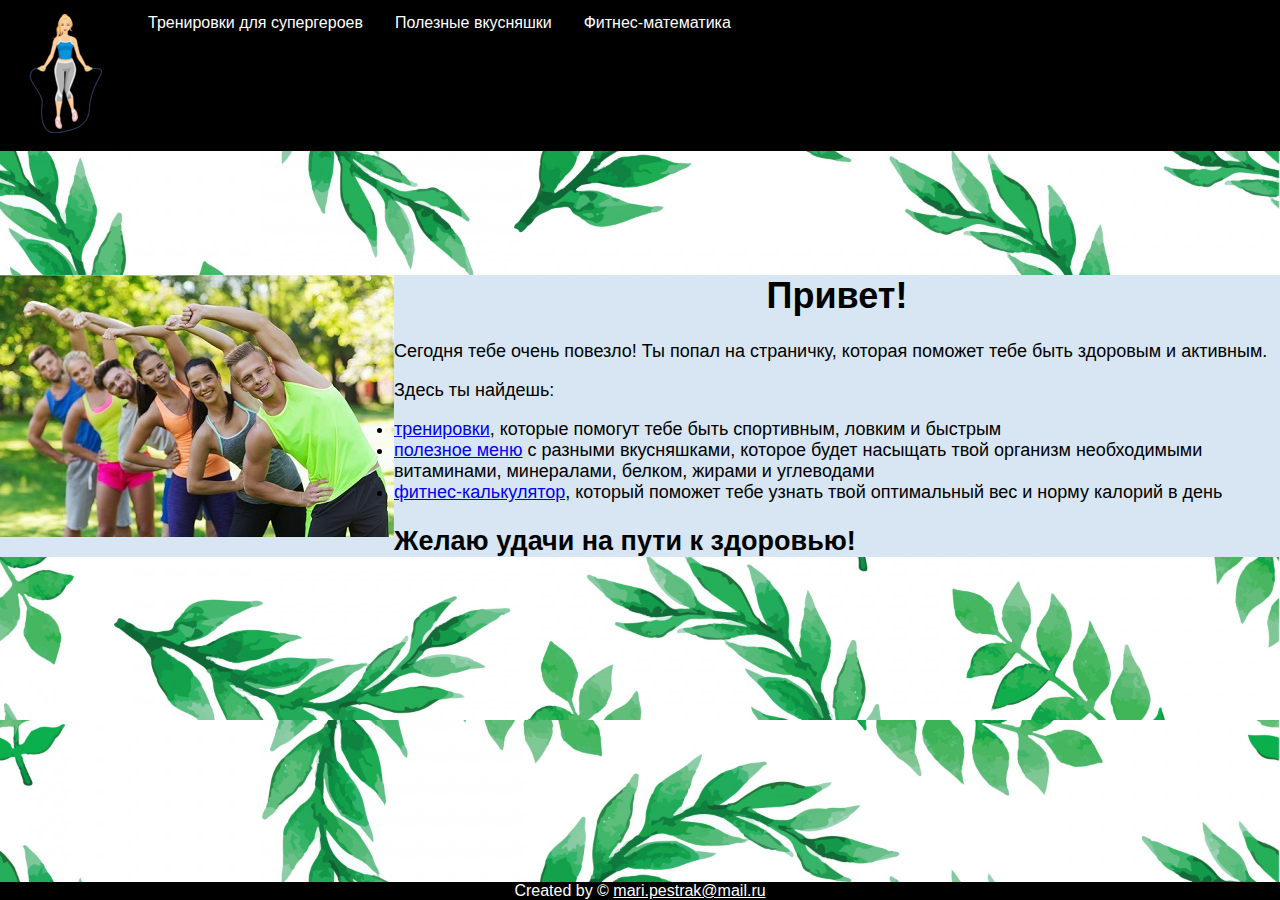
<file: lab10.2/index.html>
<!DOCTYPE html>
<html lang="en">
<head>
    <meta charset="UTF-8">
    <link rel="stylesheet" type="text/css" href="css/index.css">
    <link rel="shortcut icon" href="/img/icon.ico" type="image/x-icon">
    <title>Фитоняшка</title>
</head>
<body bgcolor="#CCFCB4" background="img/bg.jpg">
<header>
    <ul>
        <li><a href="index.html"><img src="img/emblem.png"></a></li>
        <li><a id="1" href="workout.html">Тренировки для супергероев</a></li>
        <li><a id="2" href="food.html">Полезные вкусняшки</a></li>
        <li><a id="3" href="calculation.html">Фитнес-математика</a></li>
    </ul>
</header>
<article class="helloText">
   <img align="left" src="img/indexILL.jpg">
    <h1 align="center">Привет!</h1>
<p>Сегодня тебе очень повезло! Ты попал на страничку, которая поможет тебе быть здоровым и активным.</p>
<p>Здесь ты найдешь:
    <li><a href="workout.html">тренировки</a>, которые помогут тебе быть спортивным, ловким и быстрым
    <li><a href="food.html">полезное меню</a> с разными вкусняшками,
    которое будет насыщать твой организм необходимыми витаминами, минералами, белком, жирами и углеводами
    <li><a href="calculation.html">фитнес-калькулятор</a>, который поможет тебе узнать твой оптимальный вес и норму калорий в день</p>
<h2>Желаю удачи на пути к здоровью!</h2>
</article>



<footer>
    Created by &copy; <a class="email" href="mailto:mari.pestrak@mail.ru">mari.pestrak@mail.ru</a>
</footer>
<script src="js/main.js"></script>
</body>
</html>
</file>
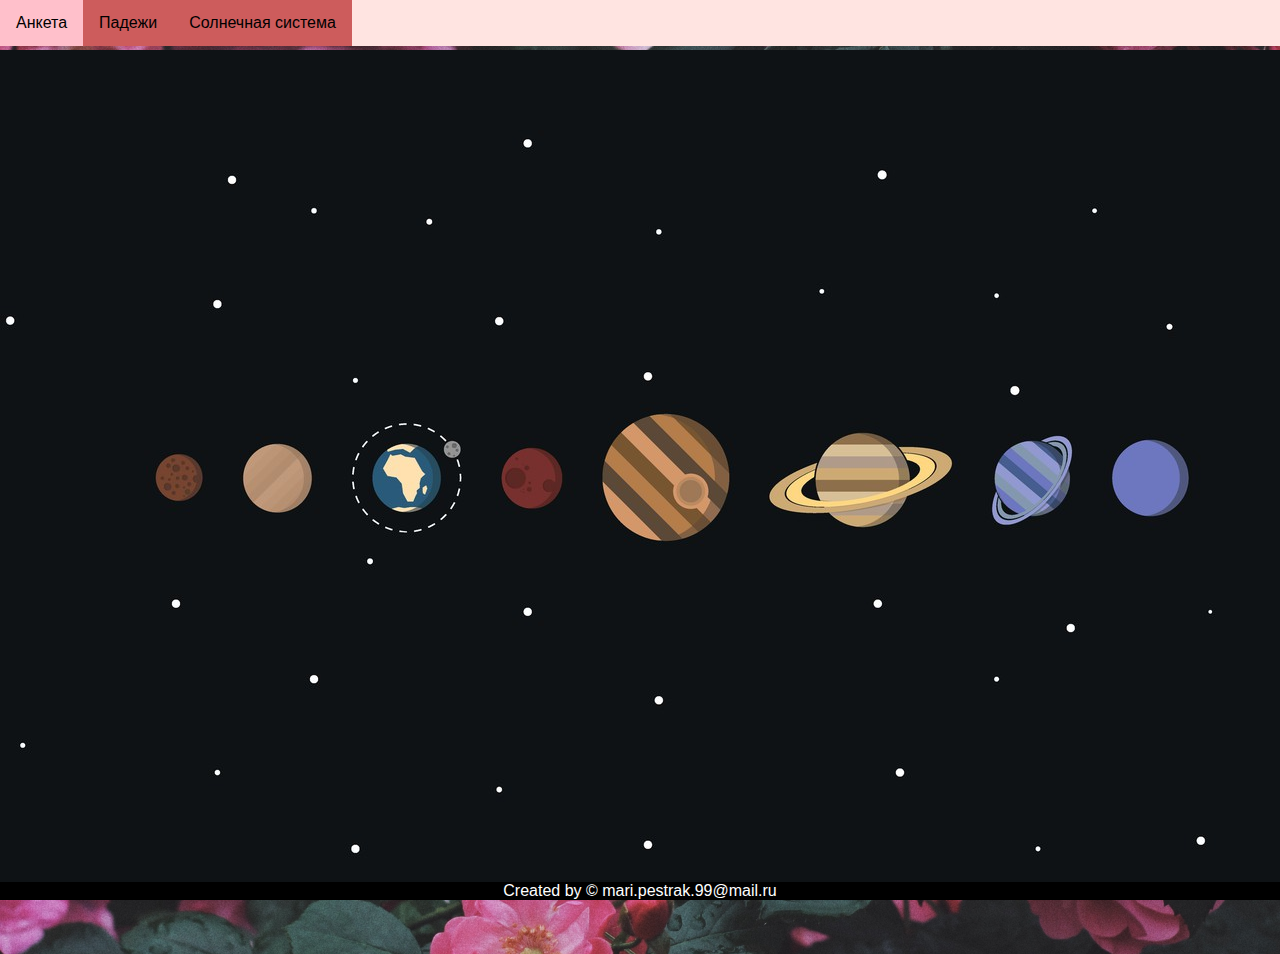
<file: lab10.1/map.html>
<!DOCTYPE html>
<html lang="en">
<head>
    <meta charset="UTF-8">
    <link rel="stylesheet" type="text/css" href="css/map.css">
    <title>Солнечная система</title>
</head>
<body background="img/bg.jpg" bgcolor="white">
<div class="container">
    <header>
        <ul>
            <li><a id="1" href="student.html">Анкета</a></li>
            <li><a id="2" href="table.html">Падежи</a></li>
            <li><a id="3" href="map.html">Солнечная система</a></li>
        </ul>
    </header>
    <div align="center">
        <img src="img/solar.jpg" alt="" usemap="#map"/>
        <map name="map">
            <area shape="circle" coords="1151, 429, 35"
                  href="https://ru.wikipedia.org/wiki/%D0%9D%D0%B5%D0%BF%D1%82%D1%83%D0%BD" target="_blank" title="Нептун"/>
            <area shape="circle" coords="1035, 426, 40"
                  href="https://ru.wikipedia.org/wiki/%D0%A3%D1%80%D0%B0%D0%BD_(%D0%BF%D0%BB%D0%B0%D0%BD%D0%B5%D1%82%D0%B0)"
                  target="_blank"  title="Уран"/>
            <area shape="circle" coords="862, 430, 50"
                  target="_blank"  href="https://ru.wikipedia.org/wiki/%D0%A1%D0%B0%D1%82%D1%83%D1%80%D0%BD" title="Сатурн"/>
            <area shape="circle" coords="668, 429, 63"
                  target="_blank" href="https://ru.wikipedia.org/wiki/%D0%AE%D0%BF%D0%B8%D1%82%D0%B5%D1%80" title="Юпитер"/>
            <area shape="circle" coords="534, 427, 31" href="https://ru.wikipedia.org/wiki/%D0%9C%D0%B0%D1%80%D1%81"
                  target="_blank" title="Марс"/>
            <area shape="circle" coords="408, 429, 34"
                  target="_blank" href="https://ru.wikipedia.org/wiki/%D0%97%D0%B5%D0%BC%D0%BB%D1%8F" title="Земля"/>
            <area shape="circle" coords="276, 428, 33"
                  target="_blank" href="https://ru.wikipedia.org/wiki/%D0%92%D0%B5%D0%BD%D0%B5%D1%80%D0%B0" title="Венера"/>
            <area shape="circle" coords="178, 428, 24"
                  target="_blank"  href="https://ru.wikipedia.org/wiki/%D0%9C%D0%B5%D1%80%D0%BA%D1%83%D1%80%D0%B8%D0%B9"
                  title="Меркурий"/>
        </map>
    </div>

    <footer>
        Created by &copy; mari.pestrak.99@mail.ru
    </footer>
</div>

<script src="scripts/main.js"></script>
</body>
</html>
</file>
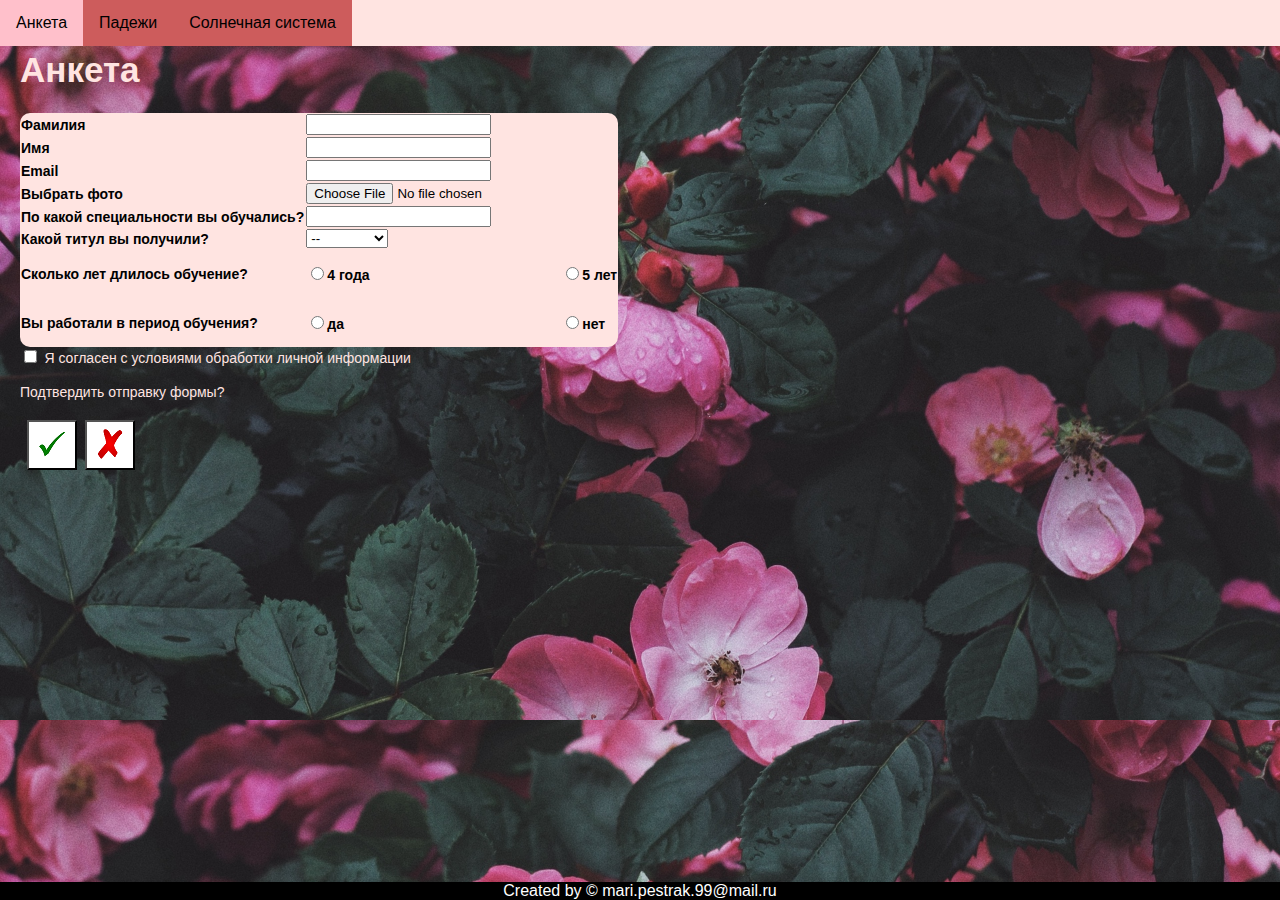
<file: lab10.1/student.html>
<!DOCTYPE html>
<html lang="en">
<head>
    <meta charset="UTF-8">
    <link rel="stylesheet" type="text/css" href="css/student.css">
    <title>Анкета</title>
</head>
<body background="img/bg.jpg" bgcolor="white">
<header>
    <ul>
        <li><a id="1" href="student.html">Анкета</a></li>
        <li><a id="2" href="table.html">Падежи</a></li>
        <li><a id="3" href="map.html">Солнечная система</a></li>
    </ul>
</header>
<h1>Анкета</h1>
<form method="get">
    <table class="anketa">
        <tr>
            <th><label>Фамилия</label></th>
            <th><input type="text" name="surname" required></th>
        </tr>
        <tr>
            <th><label>Имя</label></th>
            <th><input type="text" name="name" required></th>
        </tr>
        <tr>
            <th><label>Email</label></th>
            <th><input type="email" name="email" required></th>
        </tr>
        <tr>
            <th><label>Выбрать фото</label></th>
            <th><input type="file"></th>
        </tr>
        <tr>
            <th><label>По какой специальности вы обучались?</label></th>
            <th><input type="text"></th>
        </tr>
        <tr>
            <th><label>Какой титул вы получили?</label></th>
            <th><select>
                <option>--</option>
                <option>Магистр</option>
                <option>Бакалавр</option>
                <option>Инженер</option>
            </select></th>
        </tr>
        <tr>
            <th><label>Сколько лет длилось обучение? </label></th>
            <th><p><label><input type="radio" name="edu">4 года
            </label>
            <th><label><input type="radio" name="edu">5 лет
            </label></th>
        </tr>
        <tr>
            <th><label>Вы работали в период обучения? </label></th>
            <th><p><label><input type="radio" name="ed">да
            </label>
            <th><label><input type="radio" name="ed">нет
            </label></th>
        </tr>
    </table>
    <input type="checkbox" required>
    <label class="control">Я согласен с условиями обработки личной информации</label>
    <p><label class="control">
        Подтвердить отправку формы?
        <table>
            <th>
            <td>
                <button type="submit"><img src="img/ok.png"/></button>
            </td>
            <td></td>
            <td>
                <button type="reset"><img src="img/cancel.png"/></button>
            </td>
            </th>
        </table>
    </label>
</form>
<footer>
    Created by &copy; mari.pestrak.99@mail.ru
</footer>
<script src="scripts/main.js"></script>
</body>
</html>
</file>
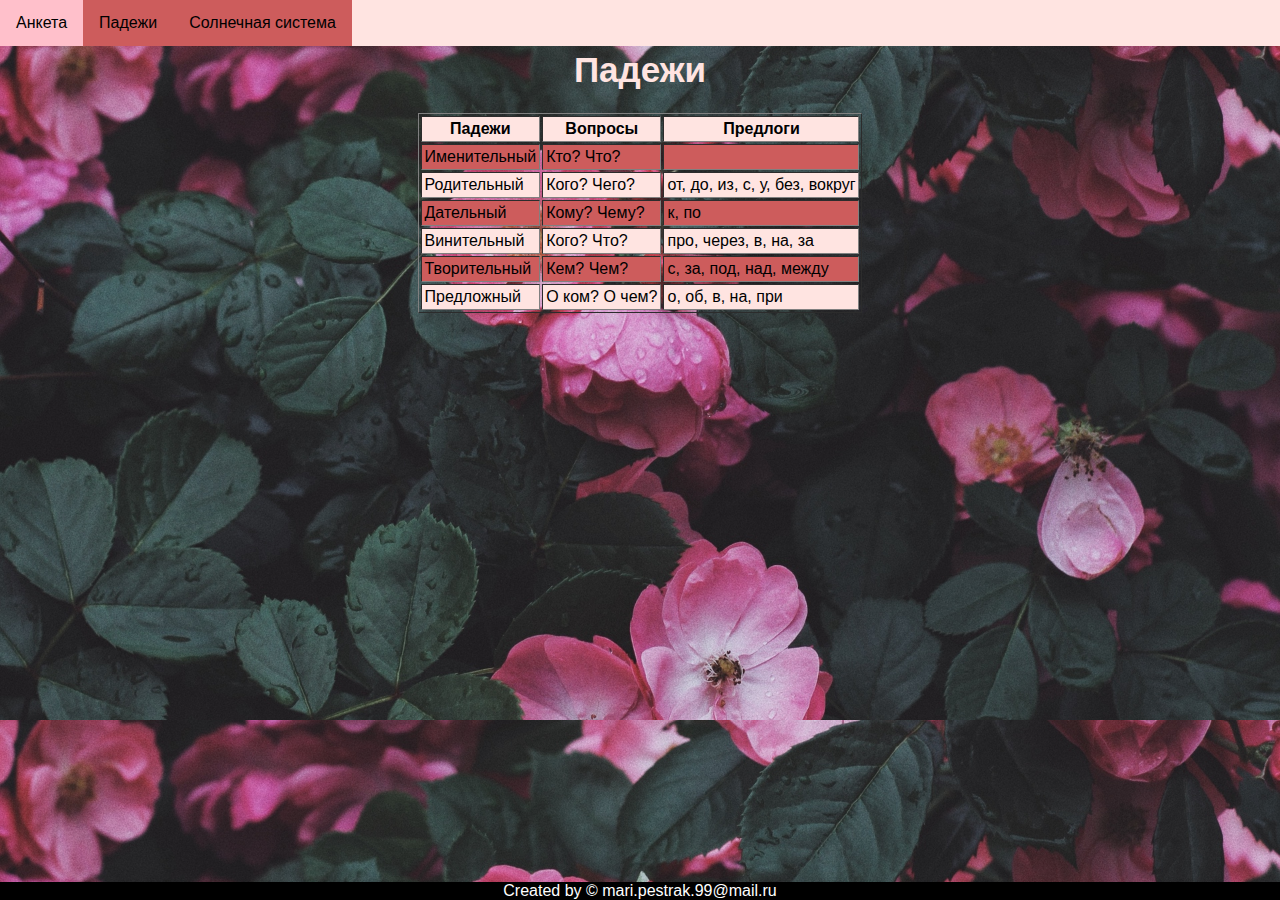
<file: lab10.1/table.html>
<!DOCTYPE html>
<html lang="en">
<head>
    <meta charset="UTF-8">
    <link rel="stylesheet" type="text/css" href="css/table.css">
    <title>Падежи</title>
</head>
<body background="img/bg.jpg" bgcolor="white">
<header>
    <ul>
        <li><a id="1" href="student.html">Анкета</a></li>
        <li><a id="2" href="table.html">Падежи</a></li>
        <li><a id="3" href="map.html">Солнечная система</a></li>
    </ul>
</header>
<h1 align="center">Падежи</h1>
<table border="1" class="stripy" cellpadding="3" align="center" aria-setsize="100%">
    <!-- 1-->
    <tr>
        <th>Падежи</th>
        <th>Вопросы</th>
        <th>Предлоги</th>
    </tr>
    <!-- 2-->
    <tr>
        <td>Именительный</td>
        <td>Кто? Что?</td>
        <td></td>
    </tr>
    <!-- 3-->
    <tr>
        <td>Родительный</td>
        <td>Кого? Чего?</td>
        <td>от, до, из, с, у, без, вокруг</td>
    </tr>
    <!-- 4-->
    <tr>
        <td>Дательный</td>
        <td>Кому? Чему?</td>
        <td>к, по</td>
    </tr>
    <!-- 5-->
    <tr>
        <td>Винительный</td>
        <td>Кого? Что?</td>
        <td>про, через, в, на, за</td>
    </tr>
    <!-- 6-->
    <tr>
        <td>Творительный</td>
        <td>Кем? Чем?</td>
        <td>с, за, под, над, между</td>
    </tr>
    <!-- 7-->
    <tr>
        <td>Предложный</td>
        <td>О ком? О чем?</td>
        <td>о, об, в, на, при</td>
    </tr>
</table>
<footer>
    Created by &copy; mari.pestrak.99@mail.ru
</footer>
<script src="scripts/main.js"></script>
</body>
</html>
</file>
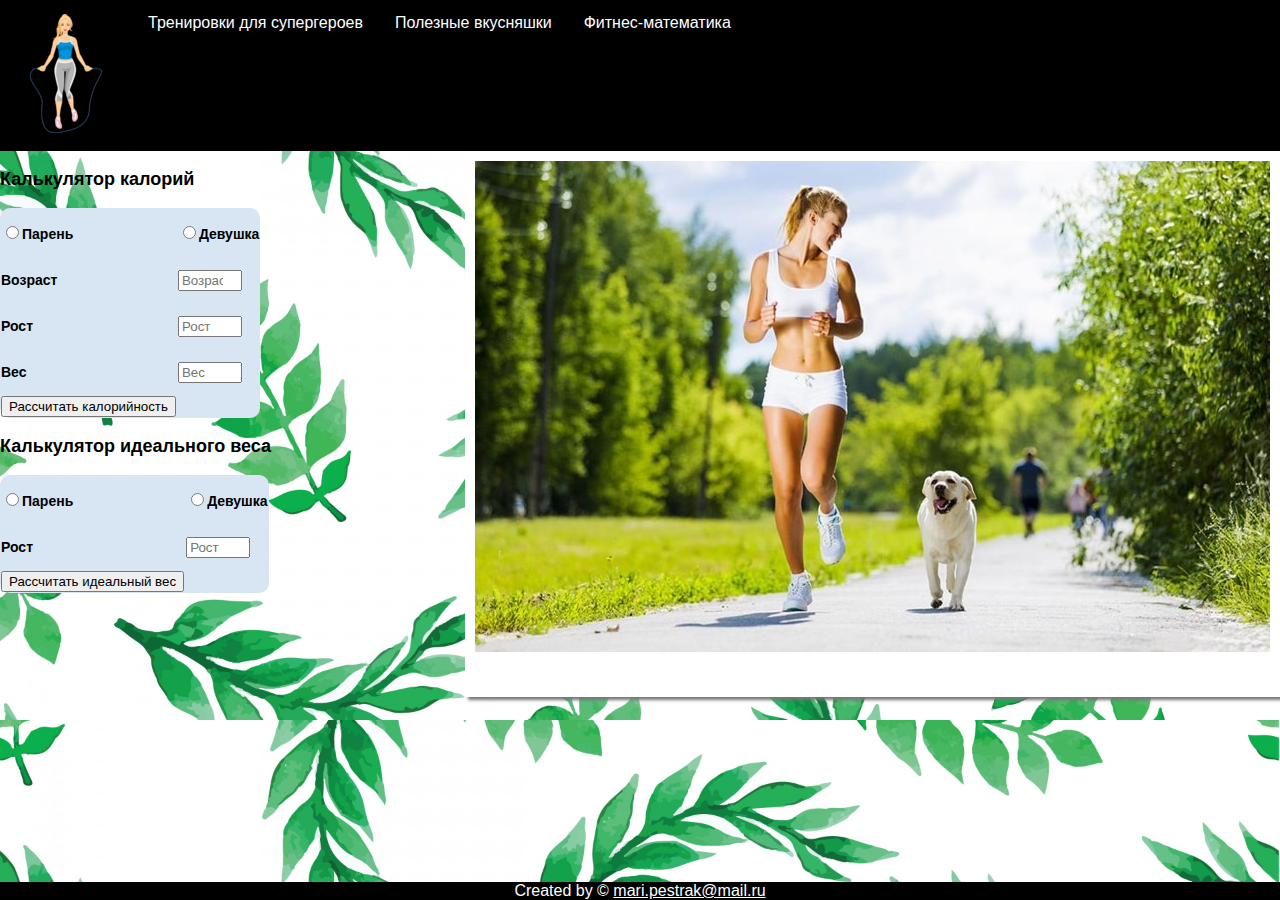
<file: lab10.2/calculation.html>
<!DOCTYPE html>
<html lang="en">
<head>
    <meta charset="UTF-8">
    <link rel="stylesheet" type="text/css" href="css/calculation.css">
    <link rel="shortcut icon" href="/img/icon.ico" type="image/x-icon">
    <title>Фитнес-математика</title>
</head>
<body bgcolor="#CCFCB4" background="img/bg.jpg">
<header>
    <ul>
        <li><a href="index.html"><img src="img/emblem.png"></a></li>
        <li><a id="1" href="workout.html">Тренировки для супергероев</a></li>
        <li><a id="2" href="food.html">Полезные вкусняшки</a></li>
        <li><a id="3" class="active"  href="calculation.html">Фитнес-математика</a></li>
    </ul>
</header>
<div class="polaroid"> <img align="right" src="img/run.jpg"></div>
<div class="table">
    <h3>Калькулятор калорий</h3>
    <table class="caloria">
        <tr>
            <th><p><label><input id="male" type="radio" name="sex" required>Парень
            </label>
            <th><label><input id="female" type="radio" name="sex" required>Девушка
            </label></th>
        </tr>
         <tr>
             <th><p><label>Возраст</label></th>
             <th><input type="number" id="age" value="" placeholder="Возраст" min="0" max="100" required></th>
        </tr>
        <tr>
            <th><p><label>Рост</label></th>
            <th><input type="number" id="height" value="" placeholder="Рост" min="100" max="250" required></th>
        </tr>
        <tr>
            <th><p><label>Вес</label></th>
            <th><input type="number" id="weight" value="" placeholder="Вес" min="20" max="150" required></th>
        </tr>
        <tr>
            <th>
           <button onclick="raschitat();">Рассчитать калорийность</button>
            </th>
        </tr>
    </table>
<label id="calor"></label></th>
</div>
<div class="table">
    <h3>Калькулятор идеального веса</h3>
    <table class="caloria">
        <tr>
            <th><p><label><input id="male1" type="radio" name="sex1" required>Парень
            </label>
            <th><label><input id="female1" type="radio" name="sex1" required>Девушка
            </label></th>
        </tr>
        <tr>
            <th><p><label>Рост</label></th>
            <th><input type="number" id="height1" value="" placeholder="Рост" min="100" max="250" required></th>
        </tr>
        <tr>
        <tr>
            <th>
                <button onclick="idealW();">Рассчитать идеальный вес</button>
            </th>
        </tr>
    </table>
    <label id="ideal"></label></th>
</div>


<footer>
    Created by &copy; <a class="email" href="mailto:mari.pestrak@mail.ru">mari.pestrak@mail.ru</a>
</footer>
<script src="js/main.js"></script>
<script src="js/calculation.js"></script>
</body>
</html>
</file>
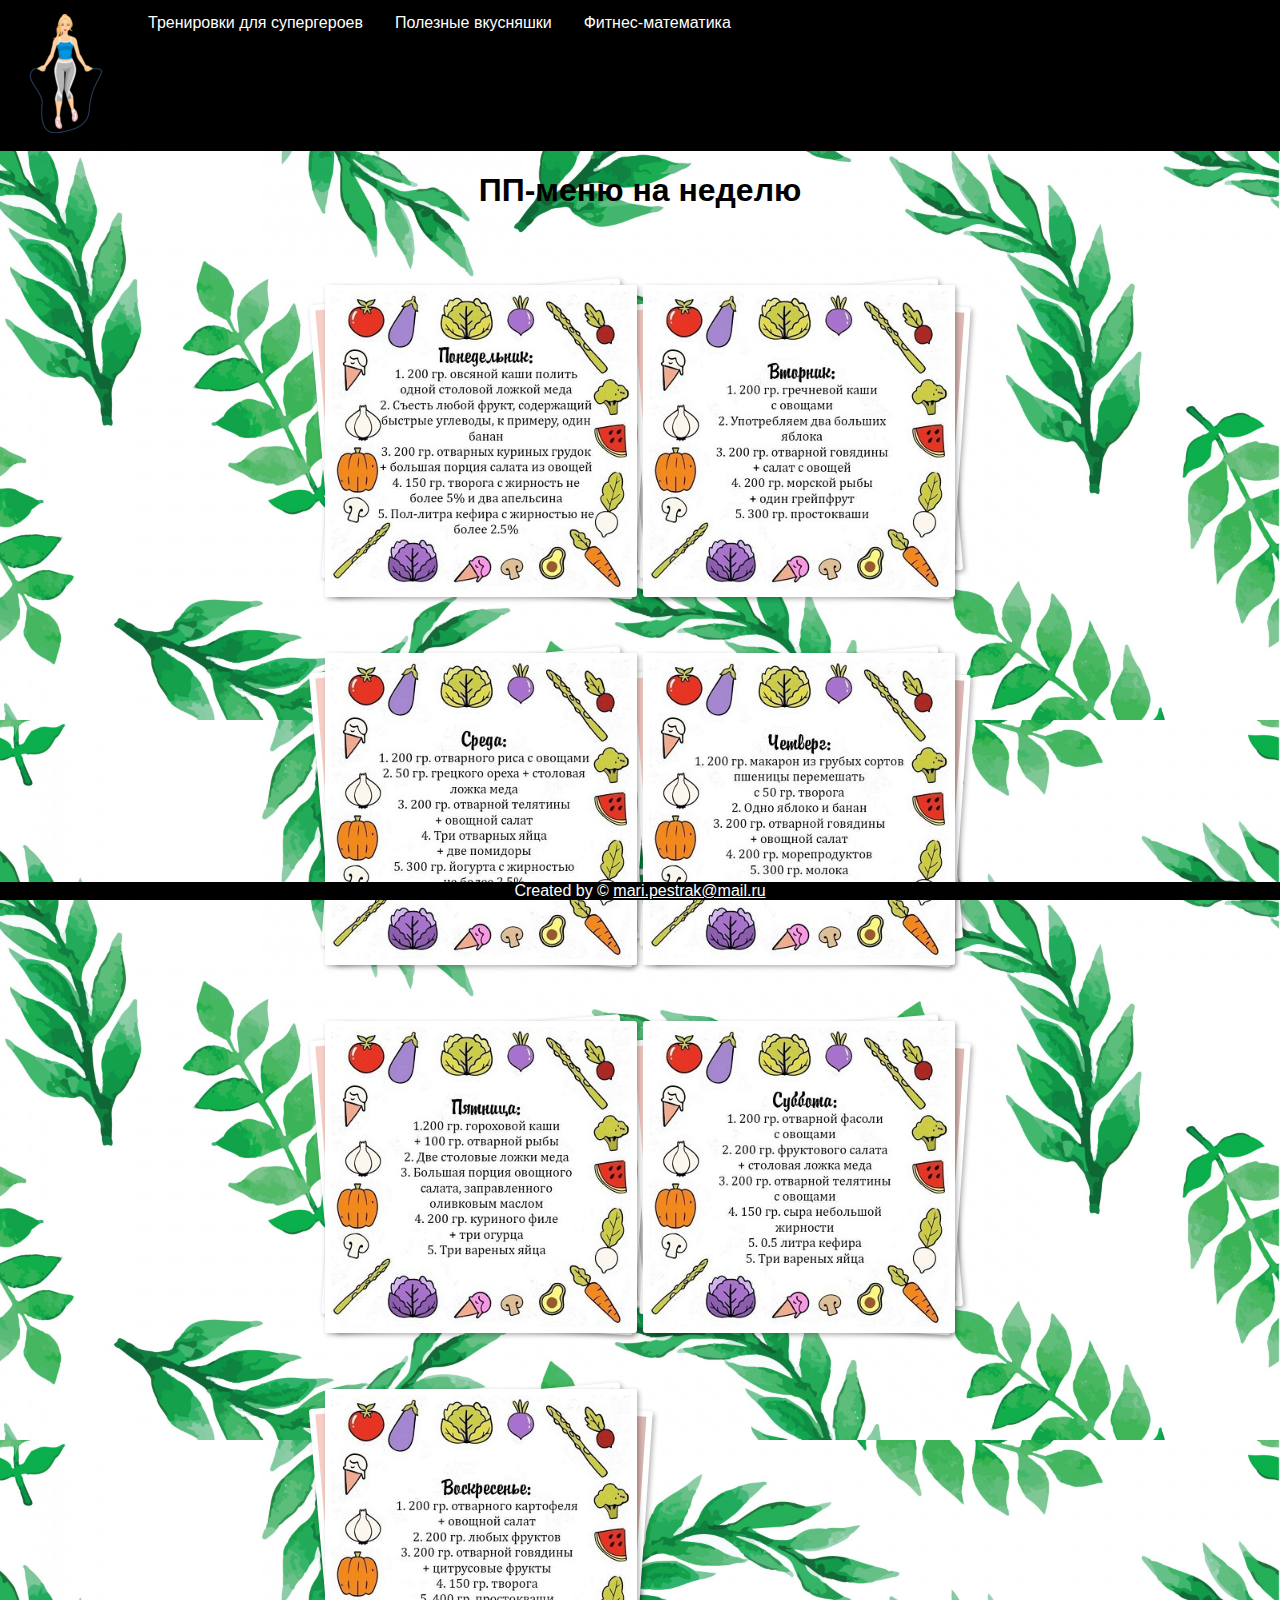
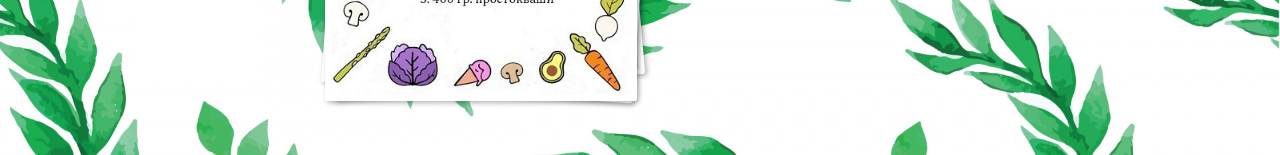
<file: lab10.2/food.html>
<!DOCTYPE html>
<html lang="en">
<head>
    <meta charset="UTF-8">
    <link rel="stylesheet" type="text/css" href="css/food.css">
    <link rel="shortcut icon" href="/img/icon.ico" type="image/x-icon">
    <title>Полезные вкусняшки</title>
</head>
<body bgcolor="#CCFCB4" background="img/bg.jpg">
<header>
    <ul>
        <li><a href="index.html"><img src="img/emblem.png"></a></li>
        <li><a id="1" href="workout.html">Тренировки для супергероев</a></li>
        <li><a id="2" class="active"  href="food.html">Полезные вкусняшки</a></li>
        <li><a id="3" href="calculation.html">Фитнес-математика</a></li>
    </ul>
</header>
<h1 align="center">ПП-меню на неделю</h1>
<table cellpadding = "2" align="center" aria-setsize="100%">
    <tr>
        <td>
                <div class="image">
                    <img src="img/mon.jpg">
                </div>
           </td>
        <td>
            <div class="image">
                <img src="img/tur.jpg">
            </div>
        </td>
    </tr>
    <tr><td>
        <div class="image">
            <img src="img/wen.jpg">
        </div>
    </td>
        <td>
            <div class="image">
                <img src="img/th.jpg">
            </div>
        </td>
    </tr>
    <tr>
        <td>
            <div class="image">
                <img src="img/fr.jpg">
            </div>
        </td>
        <td>
            <div class="image">
                <img src="img/sat.jpg">
            </div>
        </td>
    </tr>
    <td>
        <div class="image">
            <img src="img/sun.jpg">
        </div>
    </td>
    </tr>

</table>

<footer>
    Created by &copy; <a class="email" href="mailto:mari.pestrak@mail.ru">mari.pestrak@mail.ru</a>
</footer>
<script src="js/main.js"></script>
</body>
</html>
</file>
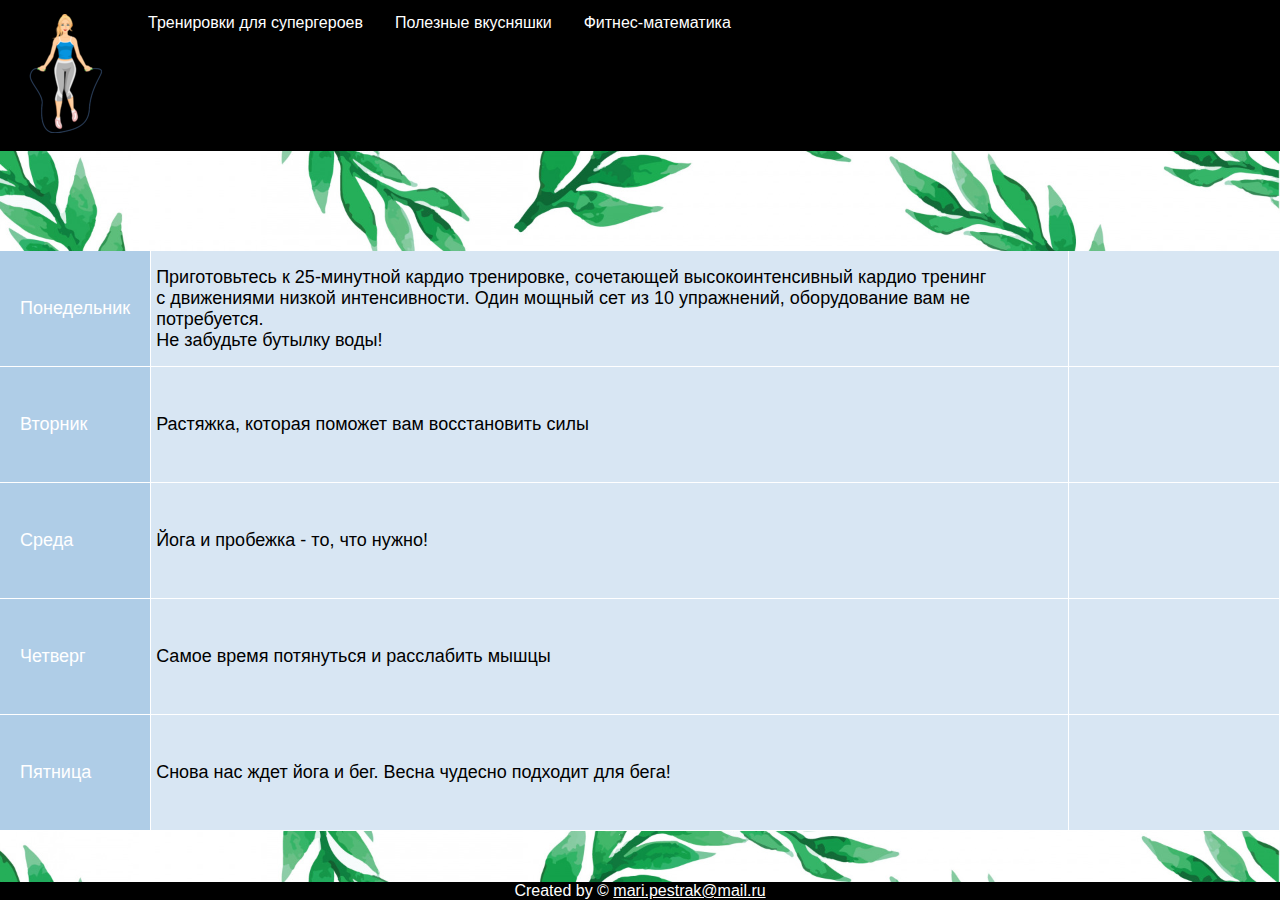
<file: lab10.2/workout.html>
<!DOCTYPE html>
<html lang="en">
<head>
    <meta charset="UTF-8">
    <link rel="stylesheet" type="text/css" href="css/workout.css">
    <link rel="shortcut icon" href="/img/icon.ico" type="image/x-icon">
    <title>Тренировки для супергероев</title>
</head>
<body bgcolor="#CCFCB4" background="img/bg.jpg">
<header>
    <ul>
        <li><a href="index.html"><img src="img/emblem.png"></a></li>
        <li><a id="1" class="active" href="workout.html">Тренировки для супергероев</a></li>
        <li><a id="2" href="food.html">Полезные вкусняшки</a></li>
        <li><a id="3" href="calculation.html">Фитнес-математика</a></li>
    </ul>
</header>
<table cellpadding = "5" align="center" aria-setsize="100%" bgcolor="#CCFCB4">
    <tr>
        <td>Понедельник</td>
        <td>Приготовьтесь к 25-минутной кардио тренировке, сочетающей высокоинтенсивный кардио тренинг
            <br>с движениями низкой интенсивности. Один мощный сет из 10 упражнений, оборудование вам не потребуется.
            <br>Не забудьте бутылку воды!</td>
        <td><iframe width="200" height="100" src="https://www.youtube.com/embed/bhsyPi_WM64"
                    frameborder="0" allow="accelerometer; autoplay; encrypted-media; gyroscope; picture-in-picture"
                    allowfullscreen></iframe></td>
    </tr>
    <tr>
        <td>Вторник</td>
        <td>Растяжка, которая поможет вам восстановить силы</td>
        <td><iframe width="200" height="100" src="https://www.youtube.com/embed/R13LDVZDlOc"
                     frameborder="0" allow="accelerometer; autoplay; encrypted-media; gyroscope; picture-in-picture"
                     allowfullscreen></iframe></td>
    </tr>
    <tr>
        <td>Среда</td>
        <td>Йога и пробежка - то, что нужно!</td>
        <td><iframe width="200" height="100" src="https://www.youtube.com/embed/hYwSJk3H61M" frameborder="0"
                      allow="accelerometer; autoplay; encrypted-media; gyroscope; picture-in-picture" allowfullscreen></iframe></td>
    </tr>
    <tr>
        <td>Четверг</td>
        <td>Самое время потянуться и расслабить мышцы</td>
        <td><iframe width="200" height="100" src="https://www.youtube.com/embed/qyeB2Wdh3cc"
                    frameborder="0" allow="accelerometer; autoplay; encrypted-media; gyroscope; picture-in-picture" allowfullscreen></iframe></td>
    </tr>
    <tr>
        <td>Пятница</td>
        <td>Снова нас ждет йога и бег. Весна чудесно подходит для бега!</td>
        <td><iframe width="200" height="100" src="https://www.youtube.com/embed/qQN7tjyy63o"
                    frameborder="0" allow="accelerometer; autoplay; encrypted-media; gyroscope; picture-in-picture" allowfullscreen></iframe></td>
    </tr>
</table>

<footer>
    Created by &copy; <a class="email" href="mailto:mari.pestrak@mail.ru">mari.pestrak@mail.ru</a>
</footer>
<script src="js/main.js"></script>
</body>
</html>
</file>
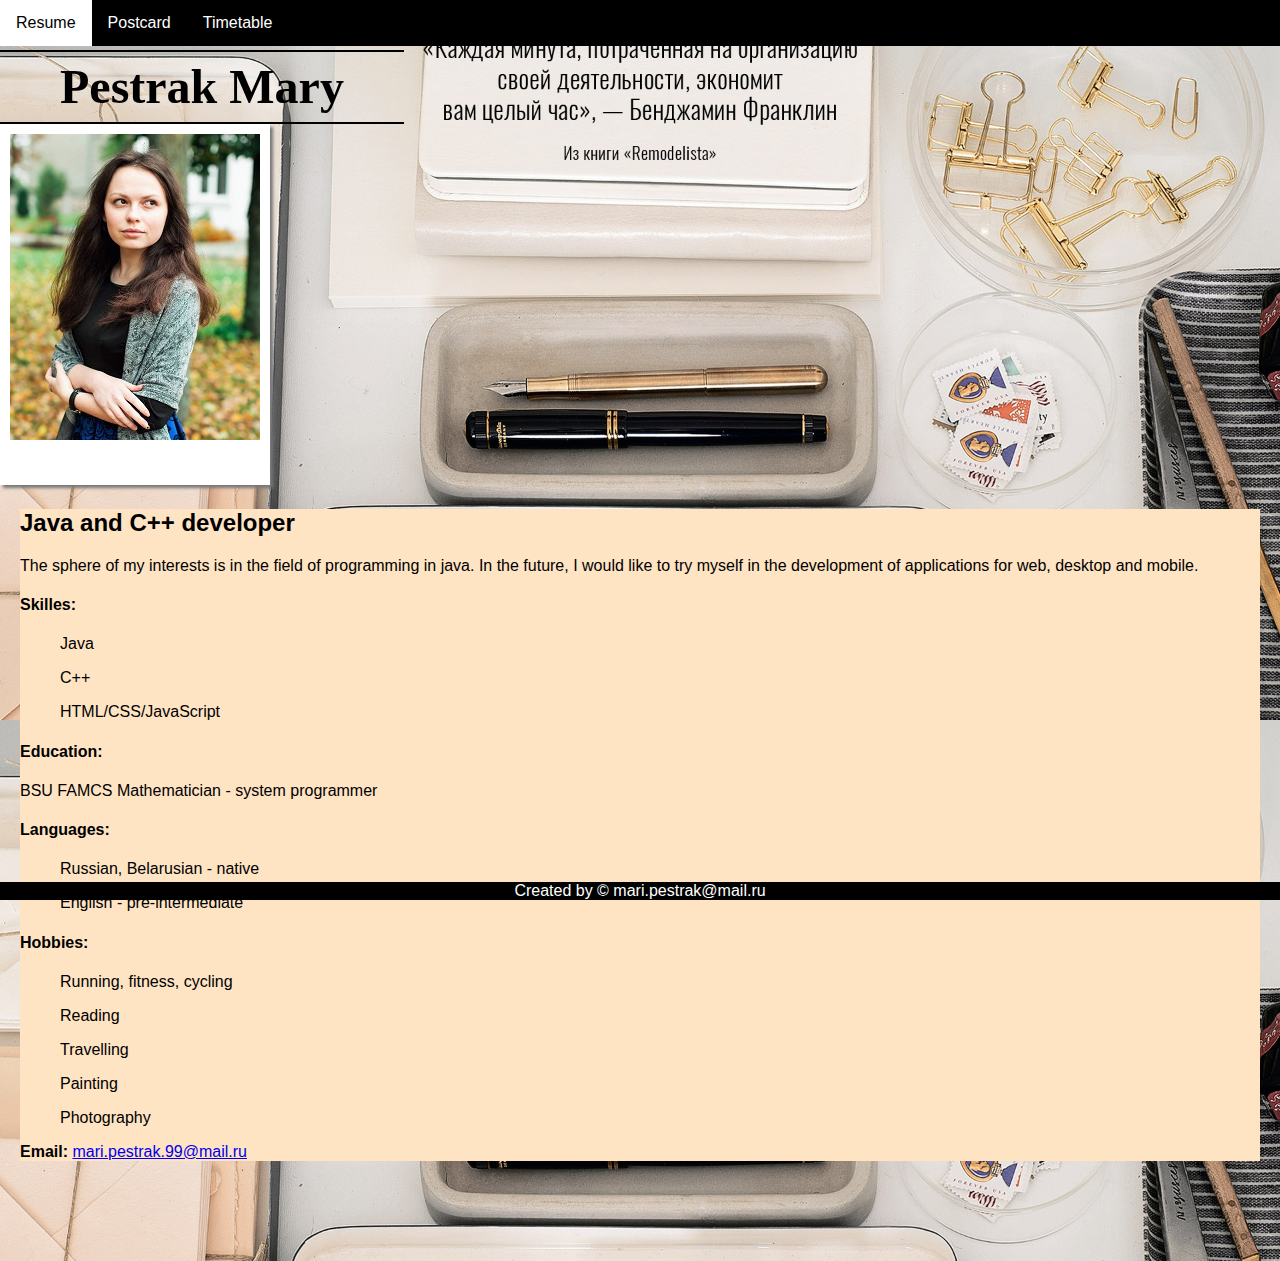
<file: lab9/resume.html>
<!DOCTYPE html>
<html lang="en">
<head>
    <meta charset="UTF-8">
    <link rel="stylesheet" type="text/css" href="css/resume.css">
    <title>Mary Pestrak</title>
</head>
<body bgcolor="#F0F8FF" background="img/bgResume.jpg">
<header>
    <ul>
        <li><a class="active" href="resume.html">Resume</a></li>
        <li><a href="postcard.html">Postcard</a></li>
        <li><a href="timeTable.html">Timetable</a></li>
    </ul>
</header>
<h1 align="left">Pestrak Mary</h1>
<div class="polaroid" align="left">
    <img src="img/photo.jpg">
</div>
<article>
<h2>Java and C++ developer</h2>
<p align="left">The sphere of my interests is in the field of programming in java.
    In the future, I would like to try myself in the development of applications for web, desktop and mobile.</p>
<h4>Skilles:</h4>
<lu>
    <ul>Java</ul>
    <ul>C++</ul>
    <ul>HTML/CSS/JavaScript</ul>
</lu>
<h4>Education:</h4>
<p>BSU FAMCS Mathematician - system programmer</p>
<h4>Languages:</h4>
<lu>
    <ul>Russian, Belarusian - native</ul>
    <ul>English - pre-intermediate</ul>
</lu>
<h4>Hobbies:</h4>
<lu>
    <ul>Running, fitness, cycling</ul>
    <ul>Reading</ul>
    <ul>Travelling</ul>
    <ul>Painting</ul>
    <ul>Photography</ul>
</lu>
    <p><b>Email:</b> <a href="mailto:mari.pestrak.99@mail.ru">mari.pestrak.99@mail.ru</a></p>
</article>
<footer>
    Created by &copy; mari.pestrak@mail.ru
</footer>
</body>
</html>
</file>
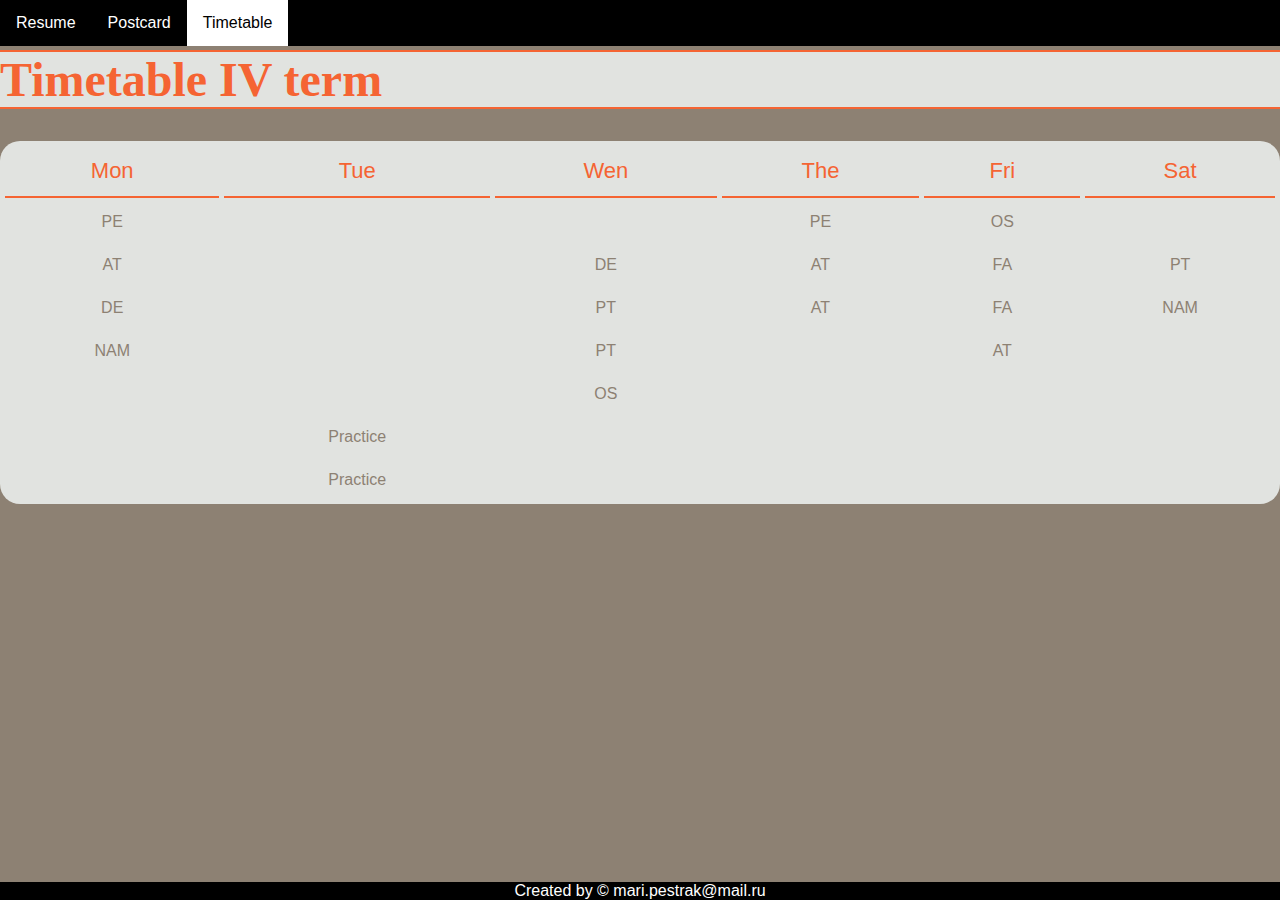
<file: lab9/timeTable.html>
<!DOCTYPE html>
<html lang="en">
<head>
    <meta charset="UTF-8">
    <link rel="stylesheet" type="text/css" href="css/table.css">
    <title>Timetable</title>
</head>
<body bgproperties="fixed">
<header>
    <ul>
        <li><a href="resume.html">Resume</a></li>
        <li><a href="postcard.html">Postcard</a></li>
        <li><a class="active" href="timeTable.html">Timetable</a></li>
    </ul>
</header>
<h1>Timetable IV term</h1>
<table cellpadding = "5" align="center" aria-setsize="100%">
    <!-- 1-->
    <tr>
        <th>Mon</th>
        <th>Tue</th>
        <th>Wen</th>
        <th>The</th>
        <th>Fri</th>
        <th>Sat</th>
    </tr>
    <!-- 2-->
    <tr>
        <td>PE</td>
        <td></td>
        <td></td>
        <td>PE</td>
        <td>OS</td>
        <td></td>
    </tr>
    <!-- 3-->
    <tr>
        <td>AT</td>
        <td></td>
        <td>DE</td>
        <td>AT</td>
        <td>FA</td>
        <td>PT</td>
    </tr>
    <!-- 4-->
    <tr>
        <td>DE</td>
        <td></td>
        <td>PT</td>
        <td>AT</td>
        <td>FA</td>
        <td>NAM</td>
    </tr>
    <!-- 5-->
    <tr>
        <td>NAM</td>
        <td></td>
        <td>PT</td>
        <td></td>
        <td>AT</td>
        <td></td>
    </tr>
    <!-- 6-->
    <tr>
        <td></td>
        <td></td>
        <td>OS</td>
        <td></td>
        <td></td>
        <td></td>
    </tr>
    <!-- 7-->
    <tr>
        <td></td>
        <td>Practice</td>
        <td></td>
        <td></td>
        <td></td>
        <td></td>
    </tr>
    <!-- 8-->
    <tr>
        <td></td>
        <td>Practice</td>
        <td></td>
        <td></td>
        <td></td>
        <td></td>
    </tr>
</table>
<footer>
    Created by &copy; mari.pestrak@mail.ru
</footer>
</body>
</html>
</file>
<file: lab10.2/css/index.css>
body{
    position: relative;
    width: 100%;
    height: 100%;
    margin-top: 0px;
    margin-left: 0px;
    margin-bottom: 50px;
    font-family: 'Nanum Gothic', sans-serif;
    background-size: 100%;
}
header {
    background: black;
    color:white;
    width: 100%;
    position: relative;
}

header ul {
    position: relative;
    top: 0;
    left: 0;
    width: 100%;
    list-style-type: none;
    margin: 0;
    padding: 0;
    overflow: hidden;
    background-color: black;
}

header li {
    float: left;
    position: relative;
}
header li a {
    display: inline-block;
    color: white;
    text-align: center;
    padding: 14px 16px;
    text-decoration: none;
}

footer {
    position: fixed;
    left: 0;
    bottom: 0;
    width: 100%;
    text-align: center;
    background: black;
    color:white;
}
.email{
   color: white;
}

.helloText{
    top: 100px;
    position: relative;
    font-size: 18px;
    font-family: "Lucida Sans Unicode", "Lucida Grande", Sans-Serif;
    background-color: #D8E6F3;
}
</file>
<file: lab10.1/css/map.css>
body{
    width: 100%;
    height: 100%;
    margin-top: 50px;
    margin-left: 0px;
    margin-bottom: 50px;
    font-family: 'Nanum Gothic', sans-serif;
    background-size: 100%;
}
header ul {
    position: fixed;
    top: 0;
    left: 0;
    width: 100%;
    list-style-type: none;
    margin: 0;
    padding: 0;
    overflow: hidden;
    background-color: #FFE4E1;
}

header li {
    float: left;
    background-color: #CD5C5C;
}
header li a {
    display: inline-grid;
    color: black;
    text-align: center;
    padding: 14px 16px;
    text-decoration: none;
}
footer {
    position: fixed;
    left: 0;
    bottom: 0;
    width: 100%;
    text-align: center;
    background: black;
    color:white;
}
</file>
<file: lab10.1/css/student.css>
body {
    width: 100%;
    height: 100%;
    margin-top: 50px;
    margin-left: 20px;
    margin-bottom: 50px;
    font-family: 'Nanum Gothic', sans-serif;
    background-size: 100%;
}

.control {
    font-family: "Lucida Sans Unicode", "Lucida Grande", Sans-Serif;
    font-size: 14px;
    text-align: left;
    color: #FFE4E1;
}

h1 {
    font-family: "Lucida Sans Unicode", "Lucida Grande", Sans-Serif;
    font-size: 35px;
    text-align: left;
    color: #FFE4E1;
}

.anketa {
    font-family: "Lucida Sans Unicode", "Lucida Grande", Sans-Serif;
    font-size: 14px;
    border-radius: 10px;
    border-spacing: 0;
    text-align: left;
    background: #FFE4E1;
    color: black;
}

th:first-child, td:first-child {
    text-align: left;
}

th:first-child {
    border-top-left-radius: 10px;
}

th:last-child {
    border-top-right-radius: 10px;
    border-right: none;
}

tr:last-child td:first-child {
    border-radius: 0 0 0 10px;
}

tr:last-child td:last-child {
    border-radius: 0 0 10px 0;
}

tr td:last-child {
    border-right: none;
}

button {
    height: 50px;
    width: 50px;
    background-color: white;
}

header ul {
    position: fixed;
    top: 0;
    left: 0;
    width: 100%;
    list-style-type: none;
    margin: 0;
    padding: 0;
    overflow: hidden;
    background-color: #FFE4E1;
}

header li {
    float: left;
    background-color: #CD5C5C;
}

header li a {
    display: inline-grid;
    color: black;
    text-align: center;
    padding: 14px 16px;
    text-decoration: none;
}

footer {
    position: fixed;
    left: 0;
    bottom: 0;
    width: 100%;
    text-align: center;
    background: black;
    color: white;
}
</file>
<file: lab10.1/css/table.css>
h1{
    font-family: "Lucida Sans Unicode", "Lucida Grande", Sans-Serif;
    font-size: 35px;
    text-align: center;
    color: #FFE4E1;
}
body{
    width: 100%;
    height: 100%;
    margin-top: 50px;
    margin-left: 0px;
    margin-bottom: 50px;
    font-family: 'Nanum Gothic', sans-serif;
    background-size: 100%;
}
header ul {
    position: fixed;
    top: 0;
    left: 0;
    width: 100%;
    list-style-type: none;
    margin: 0;
    padding: 0;
    overflow: hidden;
    background-color: #FFE4E1;
}

header li {
    float: left;
    background-color: #CD5C5C;
}
header li a {
    display: inline-grid;
    color: black;
    text-align: center;
    padding: 14px 16px;
    text-decoration: none;
}
footer {
    position: fixed;
    left: 0;
    bottom: 0;
    width: 100%;
    text-align: center;
    background: black;
    color:white;
}

/* нечетная строка таблицы класса stripy */
.stripy tr:nth-child(odd) {
    background-color: #FFE4E1;
}

/* четная строка таблицы класса stripy */
.stripy tr:nth-child(even) {
    background-color: #CD5C5C;
}
</file>
<file: lab10.2/css/calculation.css>
body{
    position: relative;
    width: 100%;
    height: 100%;
    margin-top: 0px;
    margin-left: 0px;
    margin-bottom: 50px;
    font-family: 'Nanum Gothic', sans-serif;
    background-size: 100%;
}
header {
    background: black;
    color:white;
    width: 100%;
    position: relative;
}

header ul {
    position: relative;
    top: 0;
    left: 0;
    width: 100%;
    list-style-type: none;
    margin: 0;
    padding: 0;
    overflow: hidden;
    background-color: black;
}

header li {
    float: left;
    position: relative;
}
header li a {
    display: inline-block;
    color: white;
    text-align: center;
    padding: 14px 16px;
    text-decoration: none;
}
.table{
    left: 20px;
}
.caloria {
    font-family: "Lucida Sans Unicode", "Lucida Grande", Sans-Serif;
    font-size: 14px;
    border-radius: 10px;
    border-spacing: 0;
    text-align: left;
    background: #D8E6F3;
    color: black;
}

th:first-child, td:first-child {
    text-align: left;
}

th:first-child {
    border-top-left-radius: 10px;
}

th:last-child {
    border-top-right-radius: 10px;
    border-right: none;
}

tr:last-child td:first-child {
    border-radius: 0 0 0 10px;
}

tr:last-child td:last-child {
    border-radius: 0 0 10px 0;
}

tr td:last-child {
    border-right: none;
}
footer {
    position: fixed;
    left: 0;
    bottom: 0;
    width: 100%;
    text-align: center;
    background: black;
    color:white;
}

.email{
    color: white;
}
h3 {
    font-size: 18px;
    font-family: "Lucida Sans Unicode", "Lucida Grande", Sans-Serif;
    text-align: left;
    color: black;
}


.polaroid img {
    border: 10px solid #fff;
    border-bottom: 45px solid #fff;
    -webkit-box-shadow: 3px 3px 3px #777;
    -moz-box-shadow: 3px 3px 3px #777;
    box-shadow: 3px 3px 3px #777;
}
</file>
<file: lab10.2/css/food.css>
body{
    position: relative;
    width: 100%;
    height: 100%;
    margin-top: 0px;
    margin-left: 0px;
    margin-bottom: 50px;
    font-family: 'Nanum Gothic', sans-serif;
    background-size: 100%;
}
header {
    background: black;
    color:white;
    width: 100%;
    position: relative;
}

header ul {
    position: relative;
    top: 0;
    left: 0;
    width: 100%;
    list-style-type: none;
    margin: 0;
    padding: 0;
    overflow: hidden;
    background-color: black;
}

header li {
    float: left;
    position: relative;
}
header li a {
    display: inline-block;
    color: white;
    text-align: center;
    padding: 14px 16px;
    text-decoration: none;
}

footer {
    position: fixed;
    left: 0;
    bottom: 0;
    width: 100%;
    text-align: center;
    background: black;
    color:white;
}
.email{
    color: white;
}
h1{
    font-family: "Lucida Sans Unicode", "Lucida Grande", Sans-Serif;
}
.image {
    width: 300px;
    margin: 50px auto 0;
    position: relative;
    border: 6px solid white;
    border-radius: 3px;
    box-shadow: 2px 2px 5px rgba(0,0,0,0.3);
}
.image img {
    max-width: 100%;
    display: block;
}
.image:before, .image:after {
    content: "";
    width: 300px;
    height: 281px;
    position: absolute;
    z-index: -1;
    border: 6px solid white;
    border-radius: 3px;
    box-shadow: 2px 2px 5px rgba(0,0,0,0.3);
}
.image:before {
    background: #F5CEC6;
    top: 0px;
    left: -10px;
    transform: rotate(-5deg);
}
.image:after {
    background: #DCB8B2;
    top: 5px;
    left: 0px;
    transform: rotate(4deg);
}
</file>
<file: lab10.2/css/workout.css>
body{
    position: relative;
    width: 100%;
    height: 100%;
    margin-top: 0px;
    margin-left: 0px;
    margin-bottom: 50px;
    font-family: 'Nanum Gothic', sans-serif;
    background-size: 100%;
}
header {
    background: black;
    color:white;
    width: 100%;
    position: relative;
}

header ul {
    position: relative;
    top: 0;
    left: 0;
    width: 100%;
    list-style-type: none;
    margin: 0;
    padding: 0;
    overflow: hidden;
    background-color: black;
}

header li {
    float: left;
    position: relative;
}
header li a {
    display: inline-block;
    color: white;
    text-align: center;
    padding: 14px 16px;
    text-decoration: none;
}

footer {
    position: fixed;
    left: 0;
    bottom: 0;
    width: 100%;
    text-align: center;
    background: black;
    color:white;
}
.email{
    color: white;
}
table {
    top: 100px;
    position: relative;
    font-size: 18px;
    border-collapse: collapse;
    text-align: left;
}
th, td:first-child {
    background: #AFCDE7;
    color: white;
    padding: 10px 20px;
}
th, td {
    border-style: solid;
    border-width: 0 1px 1px 0;
    border-color: white;
}
td {
    background: #D8E6F3;
}
th:first-child, td:first-child {
    text-align: left;
}
</file>
<file: lab9/css/resume.css>
body{
    width: 100%;
    height: 100%;
    margin-top: 50px;
    margin-left: 0px;
    margin-bottom: 50px;
    font-family: 'Nanum Gothic', sans-serif;
    background-size: 100%;
}
header {
    position: fixed;
    background: black;
    color:white;
    width: 100%;
}

header ul {
    position: fixed;
    top: 0;
    left: 0;
    width: 100%;
    list-style-type: none;
    margin: 0;
    padding: 0;
    overflow: hidden;
    background-color: black;
}

header li {
    float: left;
}
header li a {
    display: inline-grid;
    color: white;
    text-align: center;
    padding: 14px 16px;
    text-decoration: none;
}


header .active {
    background-color: white;
    color: black;
}

h1{
    font-family: 'Righteous', cursive;
    position: relative;
    color: black;
    display: inline-block;
    border-top: 2px solid;
    border-bottom: 2px solid;
    font-size: 3em;
    padding: 11px 60px;
    margin: 0;
    line-height: 1;
}
.polaroid {
    position: relative;
    width: 220px;
}

.polaroid img {
    border: 10px solid #fff;
    border-bottom: 45px solid #fff;
    -webkit-box-shadow: 3px 3px 3px #777;
    -moz-box-shadow: 3px 3px 3px #777;
    box-shadow: 3px 3px 3px #777;
}
article{
    text-align: left;
    margin-bottom: 100px;
    margin-left: 20px;
    margin-right: 20px;
    background-color: bisque;
    opacity: revert;
    position: relative;
}

footer {
    position: fixed;
    left: 0;
    bottom: 0;
    width: 100%;
    text-align: center;
    background: black;
    color:white;
}
</file>
<file: lab9/css/table.css>
body{
    width: 100%;
    height: 100%;
    margin-top: 50px;
    margin-left: 0px;
    margin-bottom: 50px;
    font-family: 'Nanum Gothic', sans-serif;
    background-color: #8D8173;
}
header {
    background: black;
    color:white;
    width: 100%;
    position: fixed;
}

header ul {
    position: fixed;
    top: 0;
    left: 0;
    width: 100%;
    list-style-type: none;
    margin: 0;
    padding: 0;
    overflow: hidden;
    background-color: black;
}

header li {
    float: left;
}
header li a {
    display: inline-grid;
    color: white;
    text-align: center;
    padding: 14px 16px;
    text-decoration: none;
}


header .active {
    background-color: white;
    color: black;
}
footer {
    position: fixed;
    left: 0;
    bottom: 0;
    width: 100%;
    text-align: center;
    background: black;
    color:white;
}

table {
    font-family: "Lucida Sans Unicode", "Lucida Grande", Sans-Serif;
    text-align: center;
    border-spacing: 5px;
    background: #E1E3E0;
    border-radius: 20px;
    width: 100%;
    height: 100%;
}
th {
    font-size: 22px;
    font-weight: 300;
    padding: 12px 10px;
    border-bottom: 2px solid #F56433;
    color: #F56433;
}
tbody tr:nth-child(1){
    border-bottom: 2px solid #F56433;
}
td {
    padding: 10px;
    color: #8D8173;
}

h1{
    font-family: 'Righteous', cursive;
    color:  #F56433;
    background-color: #E1E3E0 ;
    border-top: 2px solid;
    border-bottom: 2px solid;
    font-size: 3em;
}
</file>
